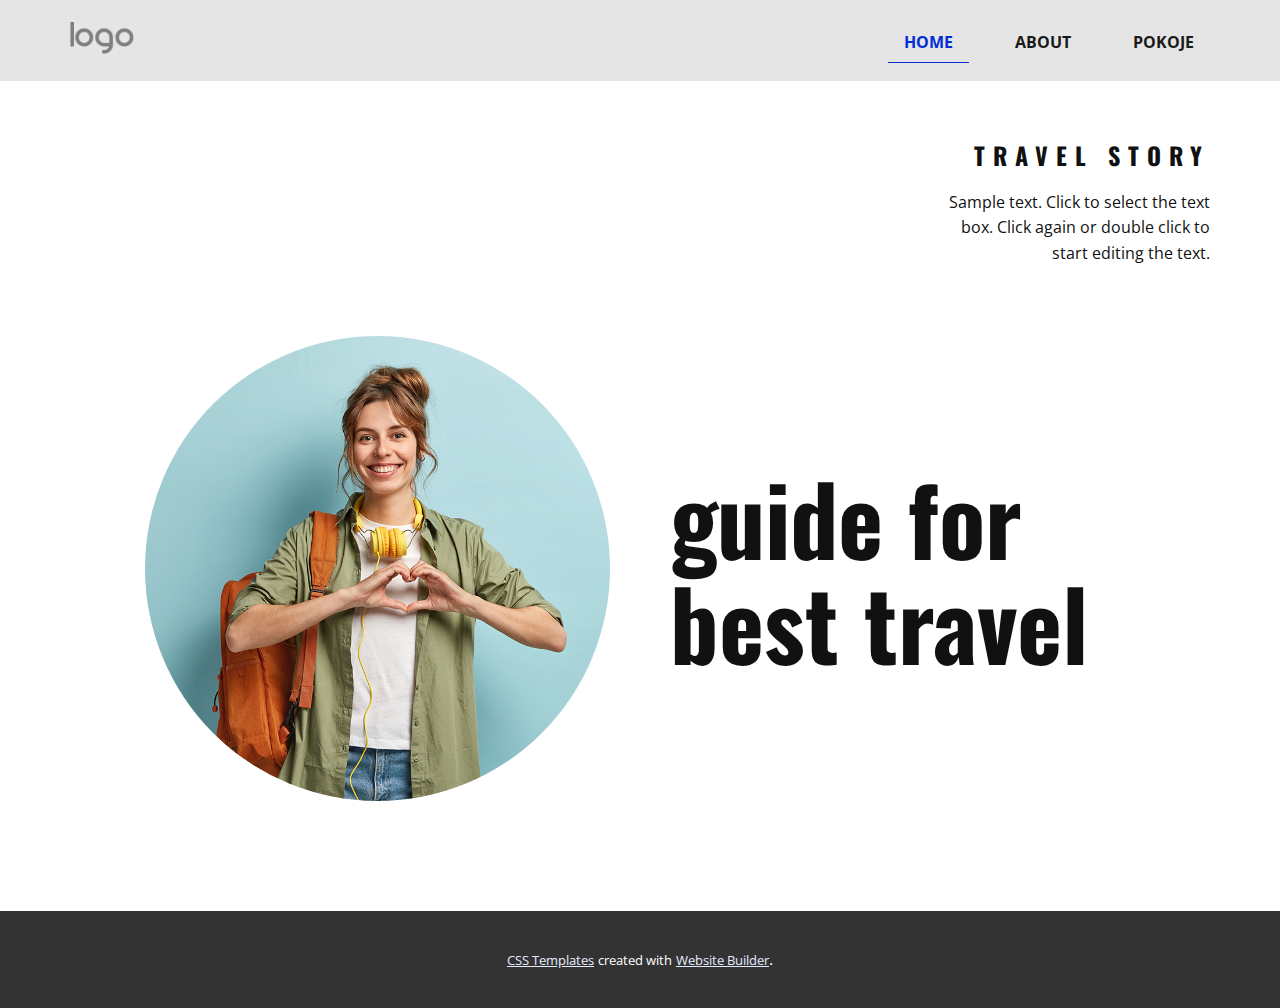
<file: index.html>
<!DOCTYPE html>
<html style="font-size: 16px;">
  <head>
    <meta name="viewport" content="width=device-width, initial-scale=1.0">
    <meta charset="utf-8">
    <meta name="keywords" content="We help travelers">
    <meta name="description" content="">
    <meta name="page_type" content="np-template-header-footer-from-plugin">
    <title>HOME</title>
    <link rel="stylesheet" href="nicepage.css" media="screen">
<link rel="stylesheet" href="HOME.css" media="screen">
    <script class="u-script" type="text/javascript" src="jquery-1.9.1.min.js" defer=""></script>
    <script class="u-script" type="text/javascript" src="nicepage.js" defer=""></script>
    <meta name="generator" content="Nicepage 3.6.4, nicepage.com">
    <link id="u-theme-google-font" rel="stylesheet" href="https://fonts.googleapis.com/css?family=Oswald:200,300,400,500,600,700|Open+Sans:300,300i,400,400i,600,600i,700,700i,800,800i">
    <link id="u-page-google-font" rel="stylesheet" href="https://fonts.googleapis.com/css?family=Oswald:200,300,400,500,600,700">
    
    
    <script type="application/ld+json">{
		"@context": "http://schema.org",
		"@type": "Organization",
		"name": "",
		"url": "index.html",
		"logo": "images/default-logo.png"
}</script>
    <meta property="og:title" content="HOME">
    <meta property="og:type" content="website">
    <meta name="theme-color" content="#022cd6">
    <link rel="canonical" href="index.html">
    <meta property="og:url" content="index.html">
  </head>
  <body data-home-page="https://website244005.nicepage.io/HOME.html?version=42e44b70-7a86-4607-afea-6c25b1ccf8db" data-home-page-title="HOME" class="u-body"><header class="u-clearfix u-grey-10 u-header u-header" id="sec-8713"><div class="u-clearfix u-sheet u-sheet-1">
        <a href="#" class="u-image u-logo u-image-1" data-image-width="80" data-image-height="40">
          <img src="images/default-logo.png" class="u-logo-image u-logo-image-1" data-image-width="64">
        </a>
        <nav class="u-menu u-menu-dropdown u-offcanvas u-menu-1">
          <div class="menu-collapse" style="font-size: 1rem; letter-spacing: 0px; font-weight: 700; text-transform: uppercase;">
            <a class="u-button-style u-custom-active-border-color u-custom-active-color u-custom-border u-custom-border-color u-custom-border-radius u-custom-borders u-custom-hover-border-color u-custom-hover-color u-custom-left-right-menu-spacing u-custom-padding-bottom u-custom-text-active-color u-custom-text-color u-custom-text-hover-color u-custom-top-bottom-menu-spacing u-nav-link u-text-active-palette-1-base u-text-hover-palette-2-base" href="#">
              <svg><use xlink:href="#menu-hamburger"></use></svg>
              <svg version="1.1" xmlns="http://www.w3.org/2000/svg" xmlns:xlink="http://www.w3.org/1999/xlink"><defs><symbol id="menu-hamburger" viewBox="0 0 16 16" style="width: 16px; height: 16px;"><rect y="1" width="16" height="2"></rect><rect y="7" width="16" height="2"></rect><rect y="13" width="16" height="2"></rect>
</symbol>
</defs></svg>
            </a>
          </div>
          <div class="u-custom-menu u-nav-container">
            <ul class="u-nav u-spacing-30 u-unstyled u-nav-1"><li class="u-nav-item"><a class="u-border-1 u-border-active-palette-1-base u-border-hover-palette-1-base u-border-no-left u-border-no-right u-border-no-top u-button-style u-hover-grey-5 u-nav-link u-text-active-palette-1-base u-text-grey-90 u-text-hover-grey-90" href="HOME.html" style="padding: 12px 16px;">HOME</a>
</li><li class="u-nav-item"><a class="u-border-1 u-border-active-palette-1-base u-border-hover-palette-1-base u-border-no-left u-border-no-right u-border-no-top u-button-style u-hover-grey-5 u-nav-link u-text-active-palette-1-base u-text-grey-90 u-text-hover-grey-90" href="ABOUT.html" style="padding: 12px 16px;">ABOUT</a>
</li><li class="u-nav-item"><a class="u-border-1 u-border-active-palette-1-base u-border-hover-palette-1-base u-border-no-left u-border-no-right u-border-no-top u-button-style u-hover-grey-5 u-nav-link u-text-active-palette-1-base u-text-grey-90 u-text-hover-grey-90" href="Page-1.html" style="padding: 12px 16px;">Pokoje</a>
</li></ul>
          </div>
          <div class="u-custom-menu u-nav-container-collapse">
            <div class="u-black u-container-style u-inner-container-layout u-opacity u-opacity-95 u-sidenav">
              <div class="u-sidenav-overflow">
                <div class="u-menu-close"></div>
                <ul class="u-align-center u-nav u-popupmenu-items u-unstyled u-nav-2"><li class="u-nav-item"><a class="u-button-style u-nav-link" href="HOME.html" style="padding: 10px 0px;">HOME</a>
</li><li class="u-nav-item"><a class="u-button-style u-nav-link" href="ABOUT.html" style="padding: 10px 0px;">ABOUT</a>
</li></ul>
              </div>
            </div>
            <div class="u-black u-menu-overlay u-opacity u-opacity-70"></div>
          </div>
        </nav>
      </div></header> 
    <section class="u-align-right u-clearfix u-section-1" id="carousel_73c0">
      <div class="u-clearfix u-sheet u-sheet-1">
        <h4 class="u-text u-text-1">travel story</h4>
        <p class="u-text u-text-2">Sample text. Click to select the text box. Click again or double click to start editing the text.</p>
        <div class="u-clearfix u-expanded-width u-layout-wrap u-layout-wrap-1">
          <div class="u-layout">
            <div class="u-layout-row">
              <div class="u-align-center-sm u-align-center-xs u-container-style u-layout-cell u-left-cell u-shape-rectangle u-size-30 u-layout-cell-1">
                <div class="u-container-layout u-valign-middle u-container-layout-1">
                  <div class="u-image u-image-circle u-image-1" data-image-width="800" data-image-height="800"></div>
                </div>
              </div>
              <div class="u-align-left u-container-style u-layout-cell u-right-cell u-size-30 u-layout-cell-2">
                <div class="u-container-layout u-valign-middle-md u-valign-middle-sm u-valign-top-xs u-container-layout-2">
                  <h1 class="u-text u-text-3">guide for best travel</h1>
                </div>
              </div>
            </div>
          </div>
        </div>
      </div>
    </section>
    
    
    
    <section class="u-backlink u-clearfix u-grey-80">
      <a class="u-link" href="https://nicepage.com/css-templates" target="_blank">
        <span>CSS Templates</span>
      </a>
      <p class="u-text">
        <span>created with</span>
      </p>
      <a class="u-link" href="https://nicepage.com/website-builder" target="_blank">
        <span>Website Builder</span>
      </a>. 
    </section>
  </body>
</html>
</file>
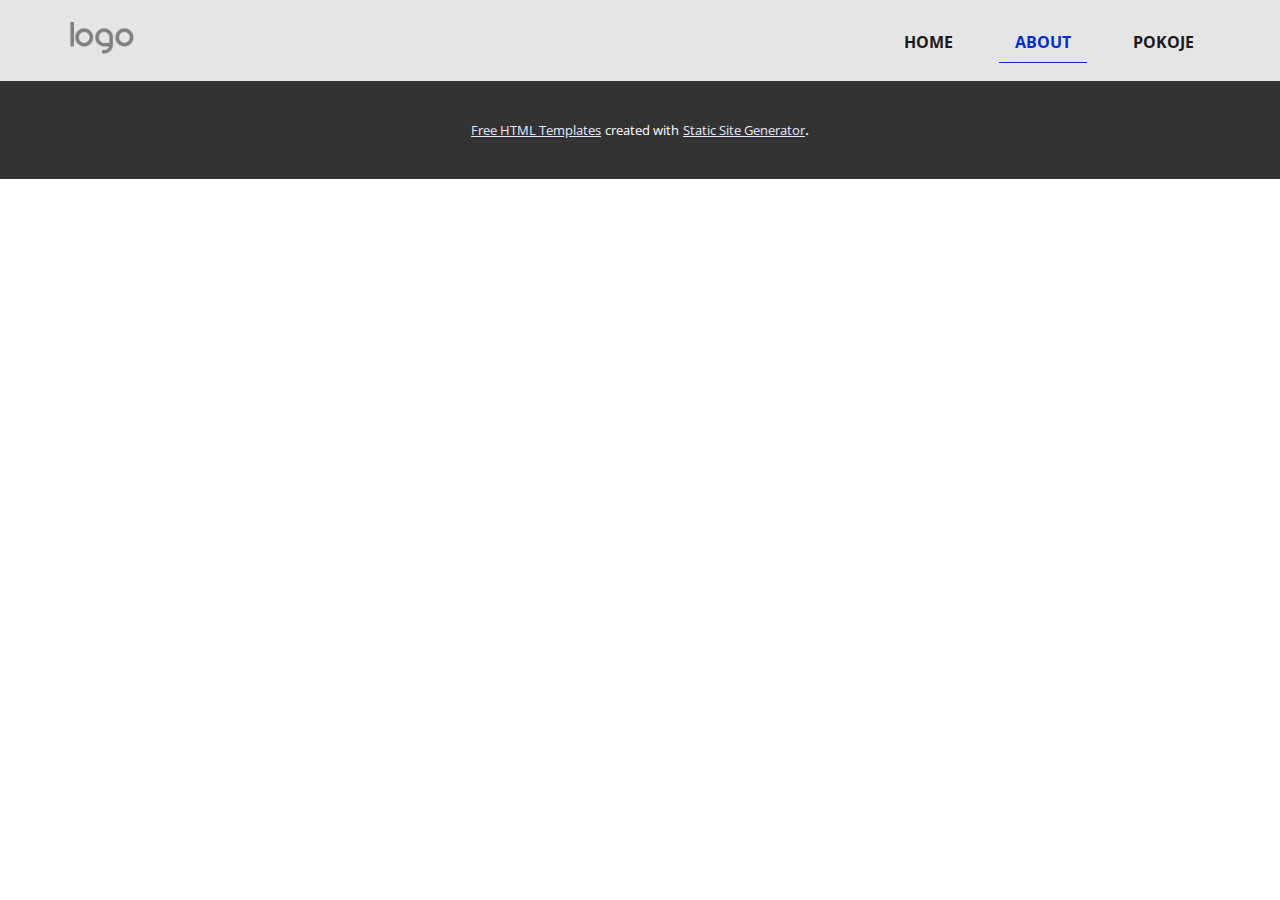
<file: ABOUT.html>
<!DOCTYPE html>
<html style="font-size: 16px;">
  <head>
    <meta name="viewport" content="width=device-width, initial-scale=1.0">
    <meta charset="utf-8">
    <meta name="keywords" content="">
    <meta name="description" content="">
    <meta name="page_type" content="np-template-header-footer-from-plugin">
    <title>ABOUT</title>
    <link rel="stylesheet" href="nicepage.css" media="screen">
<link rel="stylesheet" href="ABOUT.css" media="screen">
    <script class="u-script" type="text/javascript" src="jquery-1.9.1.min.js" defer=""></script>
    <script class="u-script" type="text/javascript" src="nicepage.js" defer=""></script>
    <meta name="generator" content="Nicepage 3.6.4, nicepage.com">
    <link id="u-theme-google-font" rel="stylesheet" href="https://fonts.googleapis.com/css?family=Oswald:200,300,400,500,600,700|Open+Sans:300,300i,400,400i,600,600i,700,700i,800,800i">
    
    <script type="application/ld+json">{
		"@context": "http://schema.org",
		"@type": "Organization",
		"name": "",
		"url": "index.html",
		"logo": "images/default-logo.png"
}</script>
    <meta property="og:title" content="ABOUT">
    <meta property="og:type" content="website">
    <meta name="theme-color" content="#022cd6">
    <link rel="canonical" href="index.html">
    <meta property="og:url" content="index.html">
  </head>
  <body class="u-body"><header class="u-clearfix u-grey-10 u-header u-header" id="sec-8713"><div class="u-clearfix u-sheet u-sheet-1">
        <a href="#" class="u-image u-logo u-image-1" data-image-width="80" data-image-height="40">
          <img src="images/default-logo.png" class="u-logo-image u-logo-image-1" data-image-width="64">
        </a>
        <nav class="u-menu u-menu-dropdown u-offcanvas u-menu-1">
          <div class="menu-collapse" style="font-size: 1rem; letter-spacing: 0px; font-weight: 700; text-transform: uppercase;">
            <a class="u-button-style u-custom-active-border-color u-custom-active-color u-custom-border u-custom-border-color u-custom-border-radius u-custom-borders u-custom-hover-border-color u-custom-hover-color u-custom-left-right-menu-spacing u-custom-padding-bottom u-custom-text-active-color u-custom-text-color u-custom-text-hover-color u-custom-top-bottom-menu-spacing u-nav-link u-text-active-palette-1-base u-text-hover-palette-2-base" href="#">
              <svg><use xlink:href="#menu-hamburger"></use></svg>
              <svg version="1.1" xmlns="http://www.w3.org/2000/svg" xmlns:xlink="http://www.w3.org/1999/xlink"><defs><symbol id="menu-hamburger" viewBox="0 0 16 16" style="width: 16px; height: 16px;"><rect y="1" width="16" height="2"></rect><rect y="7" width="16" height="2"></rect><rect y="13" width="16" height="2"></rect>
</symbol>
</defs></svg>
            </a>
          </div>
          <div class="u-custom-menu u-nav-container">
            <ul class="u-nav u-spacing-30 u-unstyled u-nav-1"><li class="u-nav-item"><a class="u-border-1 u-border-active-palette-1-base u-border-hover-palette-1-base u-border-no-left u-border-no-right u-border-no-top u-button-style u-hover-grey-5 u-nav-link u-text-active-palette-1-base u-text-grey-90 u-text-hover-grey-90" href="HOME.html" style="padding: 12px 16px;">HOME</a>
</li><li class="u-nav-item"><a class="u-border-1 u-border-active-palette-1-base u-border-hover-palette-1-base u-border-no-left u-border-no-right u-border-no-top u-button-style u-hover-grey-5 u-nav-link u-text-active-palette-1-base u-text-grey-90 u-text-hover-grey-90" href="ABOUT.html" style="padding: 12px 16px;">ABOUT</a>
</li><li class="u-nav-item"><a class="u-border-1 u-border-active-palette-1-base u-border-hover-palette-1-base u-border-no-left u-border-no-right u-border-no-top u-button-style u-hover-grey-5 u-nav-link u-text-active-palette-1-base u-text-grey-90 u-text-hover-grey-90" href="Page-1.html" style="padding: 12px 16px;">Pokoje</a>
</li></ul>
          </div>
          <div class="u-custom-menu u-nav-container-collapse">
            <div class="u-black u-container-style u-inner-container-layout u-opacity u-opacity-95 u-sidenav">
              <div class="u-sidenav-overflow">
                <div class="u-menu-close"></div>
                <ul class="u-align-center u-nav u-popupmenu-items u-unstyled u-nav-2"><li class="u-nav-item"><a class="u-button-style u-nav-link" href="HOME.html" style="padding: 10px 0px;">HOME</a>
</li><li class="u-nav-item"><a class="u-button-style u-nav-link" href="ABOUT.html" style="padding: 10px 0px;">ABOUT</a>
</li></ul>
              </div>
            </div>
            <div class="u-black u-menu-overlay u-opacity u-opacity-70"></div>
          </div>
        </nav>
      </div></header> 
    
    
    
    <section class="u-backlink u-clearfix u-grey-80">
      <a class="u-link" href="https://nicepage.com/html-templates" target="_blank">
        <span>Free HTML Templates</span>
      </a>
      <p class="u-text">
        <span>created with</span>
      </p>
      <a class="u-link" href="https://nicepage.com/static-site-generator" target="_blank">
        <span>Static Site Generator</span>
      </a>. 
    </section>
  </body>
</html>
</file>
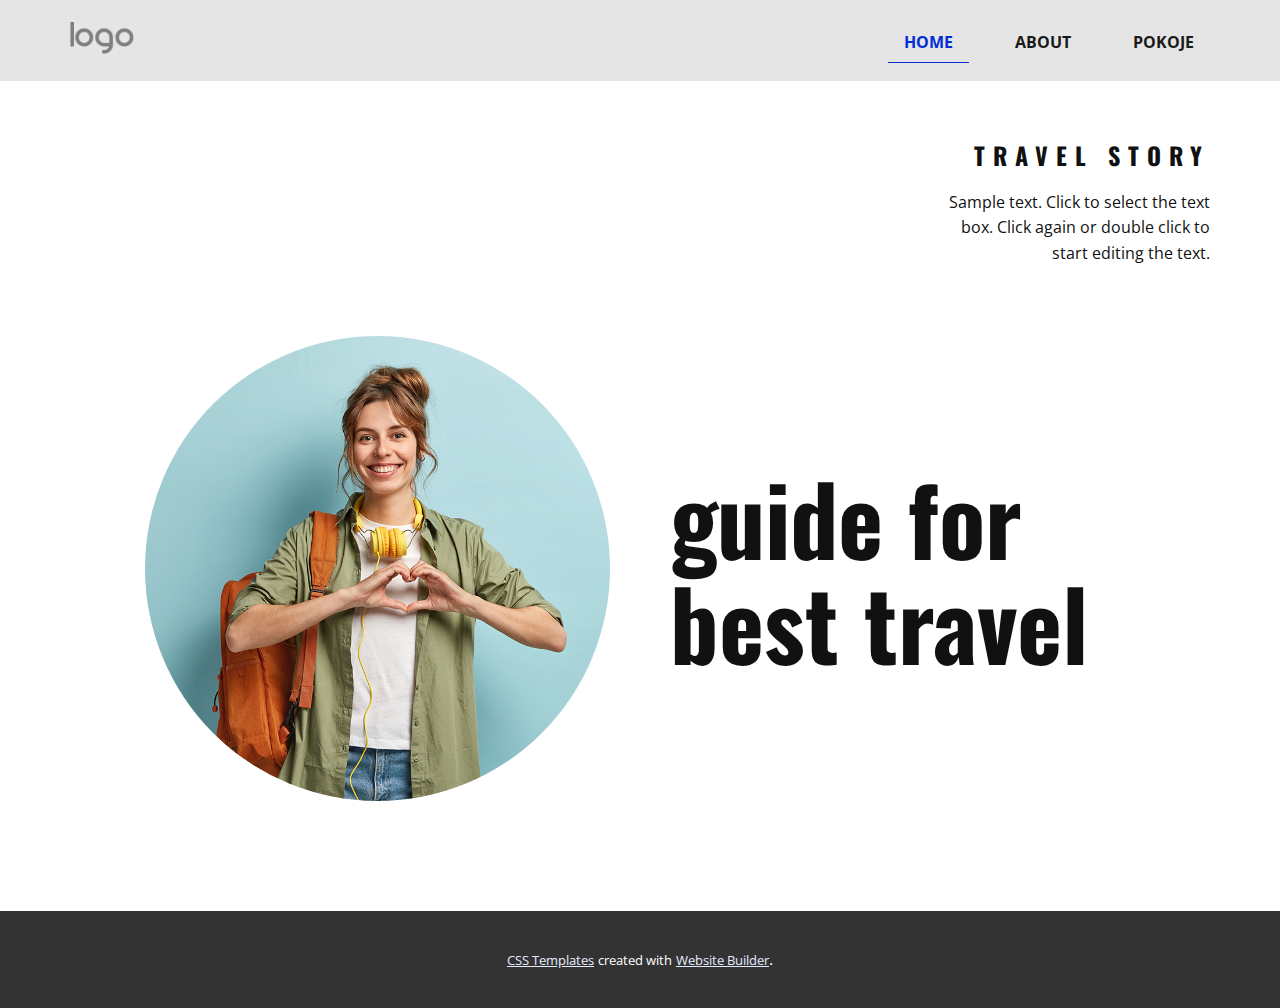
<file: HOME.html>
<!DOCTYPE html>
<html style="font-size: 16px;">
  <head>
    <meta name="viewport" content="width=device-width, initial-scale=1.0">
    <meta charset="utf-8">
    <meta name="keywords" content="We help travelers">
    <meta name="description" content="">
    <meta name="page_type" content="np-template-header-footer-from-plugin">
    <title>HOME</title>
    <link rel="stylesheet" href="nicepage.css" media="screen">
<link rel="stylesheet" href="HOME.css" media="screen">
    <script class="u-script" type="text/javascript" src="jquery-1.9.1.min.js" defer=""></script>
    <script class="u-script" type="text/javascript" src="nicepage.js" defer=""></script>
    <meta name="generator" content="Nicepage 3.6.4, nicepage.com">
    <link id="u-theme-google-font" rel="stylesheet" href="https://fonts.googleapis.com/css?family=Oswald:200,300,400,500,600,700|Open+Sans:300,300i,400,400i,600,600i,700,700i,800,800i">
    <link id="u-page-google-font" rel="stylesheet" href="https://fonts.googleapis.com/css?family=Oswald:200,300,400,500,600,700">
    
    
    <script type="application/ld+json">{
		"@context": "http://schema.org",
		"@type": "Organization",
		"name": "",
		"url": "index.html",
		"logo": "images/default-logo.png"
}</script>
    <meta property="og:title" content="HOME">
    <meta property="og:type" content="website">
    <meta name="theme-color" content="#022cd6">
    <link rel="canonical" href="index.html">
    <meta property="og:url" content="index.html">
  </head>
  <body class="u-body"><header class="u-clearfix u-grey-10 u-header u-header" id="sec-8713"><div class="u-clearfix u-sheet u-sheet-1">
        <a href="#" class="u-image u-logo u-image-1" data-image-width="80" data-image-height="40">
          <img src="images/default-logo.png" class="u-logo-image u-logo-image-1" data-image-width="64">
        </a>
        <nav class="u-menu u-menu-dropdown u-offcanvas u-menu-1">
          <div class="menu-collapse" style="font-size: 1rem; letter-spacing: 0px; font-weight: 700; text-transform: uppercase;">
            <a class="u-button-style u-custom-active-border-color u-custom-active-color u-custom-border u-custom-border-color u-custom-border-radius u-custom-borders u-custom-hover-border-color u-custom-hover-color u-custom-left-right-menu-spacing u-custom-padding-bottom u-custom-text-active-color u-custom-text-color u-custom-text-hover-color u-custom-top-bottom-menu-spacing u-nav-link u-text-active-palette-1-base u-text-hover-palette-2-base" href="#">
              <svg><use xlink:href="#menu-hamburger"></use></svg>
              <svg version="1.1" xmlns="http://www.w3.org/2000/svg" xmlns:xlink="http://www.w3.org/1999/xlink"><defs><symbol id="menu-hamburger" viewBox="0 0 16 16" style="width: 16px; height: 16px;"><rect y="1" width="16" height="2"></rect><rect y="7" width="16" height="2"></rect><rect y="13" width="16" height="2"></rect>
</symbol>
</defs></svg>
            </a>
          </div>
          <div class="u-custom-menu u-nav-container">
            <ul class="u-nav u-spacing-30 u-unstyled u-nav-1"><li class="u-nav-item"><a class="u-border-1 u-border-active-palette-1-base u-border-hover-palette-1-base u-border-no-left u-border-no-right u-border-no-top u-button-style u-hover-grey-5 u-nav-link u-text-active-palette-1-base u-text-grey-90 u-text-hover-grey-90" href="HOME.html" style="padding: 12px 16px;">HOME</a>
</li><li class="u-nav-item"><a class="u-border-1 u-border-active-palette-1-base u-border-hover-palette-1-base u-border-no-left u-border-no-right u-border-no-top u-button-style u-hover-grey-5 u-nav-link u-text-active-palette-1-base u-text-grey-90 u-text-hover-grey-90" href="ABOUT.html" style="padding: 12px 16px;">ABOUT</a>
</li><li class="u-nav-item"><a class="u-border-1 u-border-active-palette-1-base u-border-hover-palette-1-base u-border-no-left u-border-no-right u-border-no-top u-button-style u-hover-grey-5 u-nav-link u-text-active-palette-1-base u-text-grey-90 u-text-hover-grey-90" href="Page-1.html" style="padding: 12px 16px;">Pokoje</a>
</li></ul>
          </div>
          <div class="u-custom-menu u-nav-container-collapse">
            <div class="u-black u-container-style u-inner-container-layout u-opacity u-opacity-95 u-sidenav">
              <div class="u-sidenav-overflow">
                <div class="u-menu-close"></div>
                <ul class="u-align-center u-nav u-popupmenu-items u-unstyled u-nav-2"><li class="u-nav-item"><a class="u-button-style u-nav-link" href="HOME.html" style="padding: 10px 0px;">HOME</a>
</li><li class="u-nav-item"><a class="u-button-style u-nav-link" href="ABOUT.html" style="padding: 10px 0px;">ABOUT</a>
</li></ul>
              </div>
            </div>
            <div class="u-black u-menu-overlay u-opacity u-opacity-70"></div>
          </div>
        </nav>
      </div></header> 
    <section class="u-align-right u-clearfix u-section-1" id="carousel_73c0">
      <div class="u-clearfix u-sheet u-sheet-1">
        <h4 class="u-text u-text-1">travel story</h4>
        <p class="u-text u-text-2">Sample text. Click to select the text box. Click again or double click to start editing the text.</p>
        <div class="u-clearfix u-expanded-width u-layout-wrap u-layout-wrap-1">
          <div class="u-layout">
            <div class="u-layout-row">
              <div class="u-align-center-sm u-align-center-xs u-container-style u-layout-cell u-left-cell u-shape-rectangle u-size-30 u-layout-cell-1">
                <div class="u-container-layout u-valign-middle u-container-layout-1">
                  <div class="u-image u-image-circle u-image-1" data-image-width="800" data-image-height="800"></div>
                </div>
              </div>
              <div class="u-align-left u-container-style u-layout-cell u-right-cell u-size-30 u-layout-cell-2">
                <div class="u-container-layout u-valign-middle-md u-valign-middle-sm u-valign-top-xs u-container-layout-2">
                  <h1 class="u-text u-text-3">guide for best travel</h1>
                </div>
              </div>
            </div>
          </div>
        </div>
      </div>
    </section>
    
    
    
    <section class="u-backlink u-clearfix u-grey-80">
      <a class="u-link" href="https://nicepage.com/css-templates" target="_blank">
        <span>CSS Templates</span>
      </a>
      <p class="u-text">
        <span>created with</span>
      </p>
      <a class="u-link" href="https://nicepage.com/website-builder" target="_blank">
        <span>Website Builder</span>
      </a>. 
    </section>
  </body>
</html>
</file>
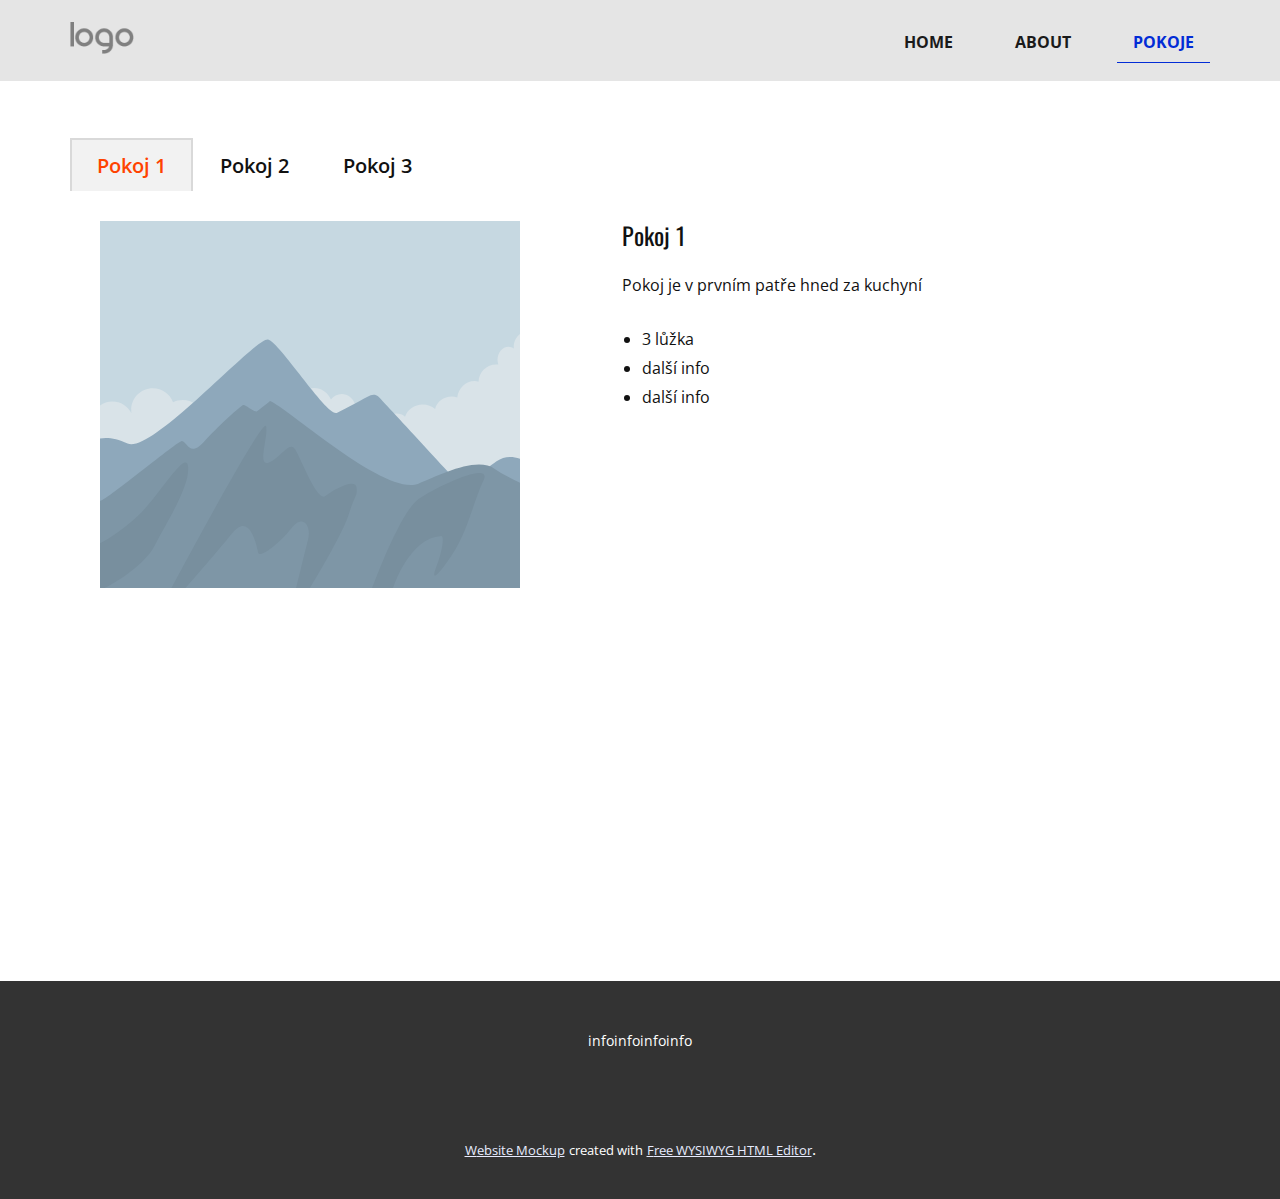
<file: Pokoje.html>
<!DOCTYPE html>
<html style="font-size: 16px;">
  <head>
    <meta name="viewport" content="width=device-width, initial-scale=1.0">
    <meta charset="utf-8">
    <meta name="keywords" content="">
    <meta name="description" content="">
    <meta name="page_type" content="np-template-header-footer-from-plugin">
    <title>Pokoje</title>
    <link rel="stylesheet" href="nicepage.css" media="screen">
<link rel="stylesheet" href="Pokoje.css" media="screen">
    <script class="u-script" type="text/javascript" src="jquery-1.9.1.min.js" defer=""></script>
    <script class="u-script" type="text/javascript" src="nicepage.js" defer=""></script>
    <meta name="generator" content="Nicepage 3.6.4, nicepage.com">
    <link id="u-theme-google-font" rel="stylesheet" href="https://fonts.googleapis.com/css?family=Oswald:200,300,400,500,600,700|Open+Sans:300,300i,400,400i,600,600i,700,700i,800,800i">
    
    
    <script type="application/ld+json">{
		"@context": "http://schema.org",
		"@type": "Organization",
		"name": "",
		"url": "index.html",
		"logo": "images/default-logo.png"
}</script>
    <meta property="og:title" content="Pokoje">
    <meta property="og:type" content="website">
    <meta name="theme-color" content="#022cd6">
    <link rel="canonical" href="index.html">
    <meta property="og:url" content="index.html">
  </head>
  <body class="u-body"><header class="u-clearfix u-grey-10 u-header u-header" id="sec-8713"><div class="u-clearfix u-sheet u-sheet-1">
        <a href="#" class="u-image u-logo u-image-1" data-image-width="80" data-image-height="40">
          <img src="images/default-logo.png" class="u-logo-image u-logo-image-1" data-image-width="64">
        </a>
        <nav class="u-menu u-menu-dropdown u-offcanvas u-menu-1">
          <div class="menu-collapse" style="font-size: 1rem; letter-spacing: 0px; font-weight: 700; text-transform: uppercase;">
            <a class="u-button-style u-custom-active-border-color u-custom-active-color u-custom-border u-custom-border-color u-custom-border-radius u-custom-borders u-custom-hover-border-color u-custom-hover-color u-custom-left-right-menu-spacing u-custom-padding-bottom u-custom-text-active-color u-custom-text-color u-custom-text-hover-color u-custom-top-bottom-menu-spacing u-nav-link u-text-active-palette-1-base u-text-hover-palette-2-base" href="#">
              <svg><use xlink:href="#menu-hamburger"></use></svg>
              <svg version="1.1" xmlns="http://www.w3.org/2000/svg" xmlns:xlink="http://www.w3.org/1999/xlink"><defs><symbol id="menu-hamburger" viewBox="0 0 16 16" style="width: 16px; height: 16px;"><rect y="1" width="16" height="2"></rect><rect y="7" width="16" height="2"></rect><rect y="13" width="16" height="2"></rect>
</symbol>
</defs></svg>
            </a>
          </div>
          <div class="u-custom-menu u-nav-container">
            <ul class="u-nav u-spacing-30 u-unstyled u-nav-1"><li class="u-nav-item"><a class="u-border-1 u-border-active-palette-1-base u-border-hover-palette-1-base u-border-no-left u-border-no-right u-border-no-top u-button-style u-hover-grey-5 u-nav-link u-text-active-palette-1-base u-text-grey-90 u-text-hover-grey-90" href="HOME.html" style="padding: 12px 16px;">HOME</a>
</li><li class="u-nav-item"><a class="u-border-1 u-border-active-palette-1-base u-border-hover-palette-1-base u-border-no-left u-border-no-right u-border-no-top u-button-style u-hover-grey-5 u-nav-link u-text-active-palette-1-base u-text-grey-90 u-text-hover-grey-90" href="ABOUT.html" style="padding: 12px 16px;">ABOUT</a>
</li><li class="u-nav-item"><a class="u-border-1 u-border-active-palette-1-base u-border-hover-palette-1-base u-border-no-left u-border-no-right u-border-no-top u-button-style u-hover-grey-5 u-nav-link u-text-active-palette-1-base u-text-grey-90 u-text-hover-grey-90" href="Page-1.html" style="padding: 12px 16px;">Pokoje</a>
</li></ul>
          </div>
          <div class="u-custom-menu u-nav-container-collapse">
            <div class="u-black u-container-style u-inner-container-layout u-opacity u-opacity-95 u-sidenav">
              <div class="u-sidenav-overflow">
                <div class="u-menu-close"></div>
                <ul class="u-align-center u-nav u-popupmenu-items u-unstyled u-nav-2"><li class="u-nav-item"><a class="u-button-style u-nav-link" href="HOME.html" style="padding: 10px 0px;">HOME</a>
</li><li class="u-nav-item"><a class="u-button-style u-nav-link" href="ABOUT.html" style="padding: 10px 0px;">ABOUT</a>
</li></ul>
              </div>
            </div>
            <div class="u-black u-menu-overlay u-opacity u-opacity-70"></div>
          </div>
        </nav>
      </div></header>
    <section class="u-align-center u-clearfix u-section-1" id="sec-0c4b">
      <div class="u-clearfix u-sheet u-sheet-1">
        <div class="u-expanded-width u-tabs u-tabs-1">
          <ul class="u-border-1 u-border-grey-25 u-tab-list u-unstyled" role="tablist">
            <li class="u-tab-item" role="presentation">
              <a class="active u-active-grey-5 u-border-2 u-border-active-grey-15 u-border-hover-grey-15 u-border-no-bottom u-button-style u-hover-grey-5 u-tab-link u-text-active-palette-2-base u-text-hover-black u-white u-tab-link-1" id="link-tab-0da5" href="#tab-0da5" role="tab" aria-controls="tab-0da5" aria-selected="true">Pokoj 1</a>
            </li>
            <li class="u-tab-item u-tab-item-2" role="presentation">
              <a class="u-active-grey-5 u-border-2 u-border-active-grey-15 u-border-hover-grey-15 u-border-no-bottom u-button-style u-hover-grey-5 u-tab-link u-text-active-palette-2-base u-text-hover-black u-white u-tab-link-2" id="link-tab-f5a1" href="#tab-f5a1" role="tab" aria-controls="tab-f5a1" aria-selected="false">Pokoj 2</a>
            </li>
            <li class="u-tab-item u-tab-item-3" role="presentation">
              <a class="u-active-grey-5 u-border-2 u-border-active-grey-15 u-border-hover-grey-15 u-border-no-bottom u-button-style u-hover-grey-5 u-tab-link u-text-active-palette-2-base u-text-hover-black u-white u-tab-link-3" id="link-tab-a3e0" href="#tab-a3e0" role="tab" aria-controls="tab-a3e0" aria-selected="false">Pokoj 3</a>
            </li>
          </ul>
          <div class="u-tab-content">
            <div class="u-container-style u-tab-active u-tab-pane u-white u-tab-pane-1" id="tab-0da5" role="tabpanel" aria-labelledby="link-tab-0da5">
              <div class="u-container-layout u-valign-top u-container-layout-1">
                <img alt="" class="u-expanded-width-xs u-image u-image-default u-image-1" data-image-width="2836" data-image-height="1875" src="images/2.svg">
                <h4 class="u-text u-text-1">Pokoj 1</h4>
                <p class="u-text u-text-2">Pokoj je v prvním patře hned za kuchyní</p>
                <ul class="u-text u-text-3">
                  <li>
                    <div class="class u-list-icon"></div>3 lůžka
                  </li>
                  <li>
                    <div class="class u-list-icon"></div>další info
                  </li>
                  <li>
                    <div class="class u-list-icon"></div>další info
                  </li>
                </ul>
              </div>
            </div>
            <div class="u-container-style u-tab-pane u-white u-tab-pane-2" id="tab-f5a1" role="tabpanel" aria-labelledby="link-tab-f5a1">
              <div class="u-container-layout u-container-layout-2">
                <img alt="" class="u-expanded-width-xs u-image u-image-default u-image-2" data-image-width="2836" data-image-height="1875" src="images/2.svg">
                <h4 class="u-text u-text-4">Description</h4>
                <p class="u-text u-text-5">Sample text. Click to select the text box. Click again or double click to start editing the text.</p>
                <ul class="u-text u-text-6">
                  <li>
                    <div class="class u-list-icon"></div>excepteur sint occaecat cupidatat non 
                  </li>
                  <li>
                    <div class="class u-list-icon"></div>sunt in culpa qui officia deserunt 
                  </li>
                  <li>
                    <div class="class u-list-icon"></div>ut enim ad minim veniam 
                  </li>
                  <li>
                    <div class="class u-list-icon"></div>quis nostrud exercitation ullamco 
                  </li>
                  <li>
                    <div class="class u-list-icon"></div>laboris nisi ut aliquip ex ea commodo 
                  </li>
                  <li>
                    <div class="class u-list-icon"></div>duis aute irure dolor in reprehenderit in 
                  </li>
                  <li>
                    <div class="class u-list-icon"></div>voluptate velit esse cillum dolore eu fugiat nulla pariatur. 
                  </li>
                </ul>
              </div>
            </div>
            <div class="u-container-style u-tab-pane u-white u-tab-pane-3" id="tab-a3e0" role="tabpanel" aria-labelledby="link-tab-a3e0">
              <div class="u-container-layout u-valign-top u-container-layout-3">
                <img alt="" class="u-expanded-width-xs u-image u-image-default u-image-3" data-image-width="2836" data-image-height="1875" src="images/2.svg">
                <h4 class="u-text u-text-7">Description</h4>
                <p class="u-text u-text-8">Sample text. Click to select the text box. Click again or double click to start editing the text.</p>
                <ul class="u-text u-text-9">
                  <li>
                    <div class="class u-list-icon"></div>excepteur sint occaecat cupidatat non 
                  </li>
                  <li>
                    <div class="class u-list-icon"></div>sunt in culpa qui officia deserunt 
                  </li>
                  <li>
                    <div class="class u-list-icon"></div>ut enim ad minim veniam 
                  </li>
                  <li>
                    <div class="class u-list-icon"></div>quis nostrud exercitation ullamco 
                  </li>
                  <li>
                    <div class="class u-list-icon"></div>laboris nisi ut aliquip ex ea commodo 
                  </li>
                  <li>
                    <div class="class u-list-icon"></div>duis aute irure dolor in reprehenderit in 
                  </li>
                  <li>
                    <div class="class u-list-icon"></div>voluptate velit esse cillum dolore eu fugiat nulla pariatur. 
                  </li>
                </ul>
              </div>
            </div>
          </div>
        </div>
      </div>
    </section>
    
    
    <footer class="u-align-center u-clearfix u-footer u-grey-80 u-footer" id="sec-1ec7"><div class="u-clearfix u-sheet u-sheet-1">
        <p class="u-small-text u-text u-text-variant u-text-1">infoinfoinfoinfo</p>
      </div></footer>
    <section class="u-backlink u-clearfix u-grey-80">
      <a class="u-link" href="https://nicepage.com/website-mockup" target="_blank">
        <span>Website Mockup</span>
      </a>
      <p class="u-text">
        <span>created with</span>
      </p>
      <a class="u-link" href="https://nicepage.com/html-website-builder" target="_blank">
        <span>Free WYSIWYG HTML Editor</span>
      </a>. 
    </section>
  </body>
</html>
</file>
